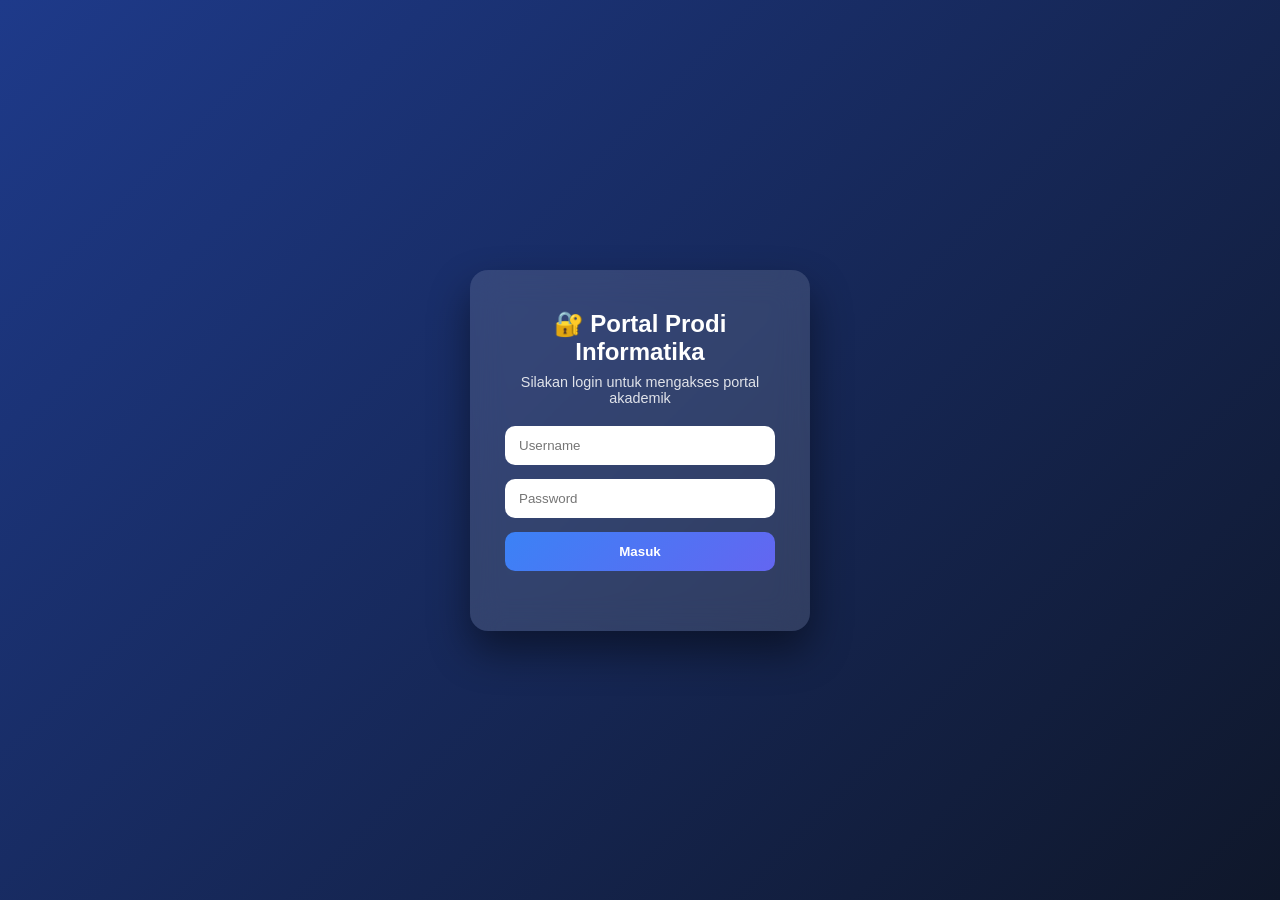
<file: index.html>
<!DOCTYPE html>
<html lang="id">
<head>
<meta charset="UTF-8">
<title>Login | Portal Informatika</title>
<meta name="viewport" content="width=device-width, initial-scale=1.0">
<link rel="stylesheet" href="main.css">
</head>

<body>

<!-- AUTO REDIRECT JIKA SUDAH LOGIN -->
<script>
if (sessionStorage.getItem("isLoggedIn")) {
    window.location.href = "home.html";
}
</script>

<div class="login-wrapper">

    <div class="login-card">
        <h2>🔐 Portal Prodi Informatika</h2>
        <p class="login-subtitle">
            Silakan login untuk mengakses portal akademik
        </p>

        <form id="loginForm">
            <input 
                type="text" 
                id="username" 
                placeholder="Username"
                autocomplete="off"
                required
            >

            <input 
                type="password" 
                id="password" 
                placeholder="Password"
                required
            >

            <button type="submit">Masuk</button>
            <p id="error-msg"></p>
        </form>
    </div>

</div>

<script>
document.getElementById("loginForm").addEventListener("submit", function(e) {
    e.preventDefault();

    const user = document.getElementById("username").value.trim();
    const pass = document.getElementById("password").value.trim();
    const errorMsg = document.getElementById("error-msg");

    if (user === "informatika" && pass === "informatika") {
        sessionStorage.setItem("isLoggedIn", "true");
        window.location.href = "home.html";
    } else {
        errorMsg.textContent = "❌ Username atau password salah";
    }
});
</script>

</body>
</html>
</file>
<file: main.css>
/* =====================
   BASE / RESET
===================== */
* {
    margin: 0;
    padding: 0;
    box-sizing: border-box;
}

body {
    font-family: 'Segoe UI', sans-serif;
}

/* =====================
   COLOR VARIABLES
===================== */
:root {
    --dark: #0f172a;
    --blue: #1e3a8a;
    --primary: #3b82f6;
    --secondary: #6366f1;
    --light: #f4f6f9;
    --text-dark: #333;
}

/* =====================
   NAVBAR
===================== */
.navbar {
    background: var(--dark);
    color: white;
    padding: 18px 40px;
    display: flex;
    justify-content: space-between;
    align-items: center;
}

.navbar a {
    color: #e5e7eb;
    text-decoration: none;
    font-size: 0.9rem;
}

.navbar a:hover {
    color: #60a5fa;
}

/* =====================
   LOGIN PAGE
===================== */
.login-wrapper {
    min-height: 100vh;
    background: linear-gradient(135deg, var(--blue), var(--dark));
    display: flex;
    justify-content: center;
    align-items: center;
}

.login-card {
    width: 340px;
    background: rgba(255,255,255,0.12);
    backdrop-filter: blur(16px);
    padding: 40px 35px;
    border-radius: 18px;
    text-align: center;
    color: white;
    box-shadow: 0 20px 40px rgba(0,0,0,0.45);
    animation: fadeIn 0.6s ease;
}

.login-card h2 {
    margin-bottom: 8px;
}

.login-card p {
    margin-bottom: 20px;
    font-size: 0.9rem;
    opacity: 0.85;
}

.login-card input {
    width: 100%;
    padding: 12px 14px;
    margin-bottom: 14px;
    border-radius: 10px;
    border: none;
    outline: none;
}

.login-card button {
    width: 100%;
    padding: 12px;
    border-radius: 10px;
    border: none;
    background: linear-gradient(135deg, var(--primary), var(--secondary));
    color: white;
    font-weight: bold;
    cursor: pointer;
    transition: 0.3s ease;
}

.login-card button:hover {
    transform: translateY(-2px);
}

#error-msg {
    margin-top: 10px;
    font-size: 0.85rem;
    color: #ff6b6b;
}

/* =====================
   HOME PAGE
===================== */
.home-body {
    background: white;
    color: var(--text-dark);
}

/* HERO */
.home-hero {
    background: linear-gradient(135deg, var(--blue), var(--dark));
    color: white;
    padding: 70px 40px;
    display: grid;
    grid-template-columns: 1fr 1fr;
    gap: 40px;
    align-items: center;
}

.hero-text h1 {
    font-size: 2.5rem;
    margin-bottom: 15px;
}

.hero-text p {
    opacity: 0.9;
    line-height: 1.6;
}

.hero-image img {
    width: 100%;
    border-radius: 20px;
    box-shadow: 0 20px 40px rgba(0,0,0,0.4);
}

/* ABOUT */
.about {
    background: white;
    padding: 60px 20px;
    text-align: center;
}

.about h2 {
    color: var(--blue);
    margin-bottom: 15px;
}

.about p {
    max-width: 900px;
    margin: auto;
    line-height: 1.7;
    color: #555;
}

/* MENU */
.menu-section {
    background: var(--light);
    padding: 60px 20px;
}

.menu-section h2 {
    text-align: center;
    margin-bottom: 40px;
    color: var(--blue);
}

.menu-grid {
    max-width: 1000px;
    margin: auto;
    display: grid;
    grid-template-columns: repeat(auto-fit, minmax(220px, 1fr));
    gap: 25px;
}

.menu-card {
    background: linear-gradient(135deg, var(--primary), var(--secondary));
    color: white;
    padding: 30px;
    border-radius: 18px;
    text-decoration: none;
    box-shadow: 0 12px 30px rgba(0,0,0,0.2);
    transition: 0.3s ease;
}

.menu-card:hover {
    transform: translateY(-8px) scale(1.02);
}

.menu-card p {
    font-size: 0.9rem;
    opacity: 0.9;
}

/* FOOTER */
.footer {
    text-align: center;
    padding: 25px;
    font-size: 0.9rem;
    color: #777;
}

/* =====================
   RESPONSIVE
===================== */
@media(max-width: 768px) {
    .home-hero {
        grid-template-columns: 1fr;
        text-align: center;
    }
}

/* =====================
   ANIMATION
===================== */
@keyframes fadeIn {
    from {
        opacity: 0;
        transform: translateY(15px);
    }
    to {
        opacity: 1;
        transform: translateY(0);
    }
}
</file>
